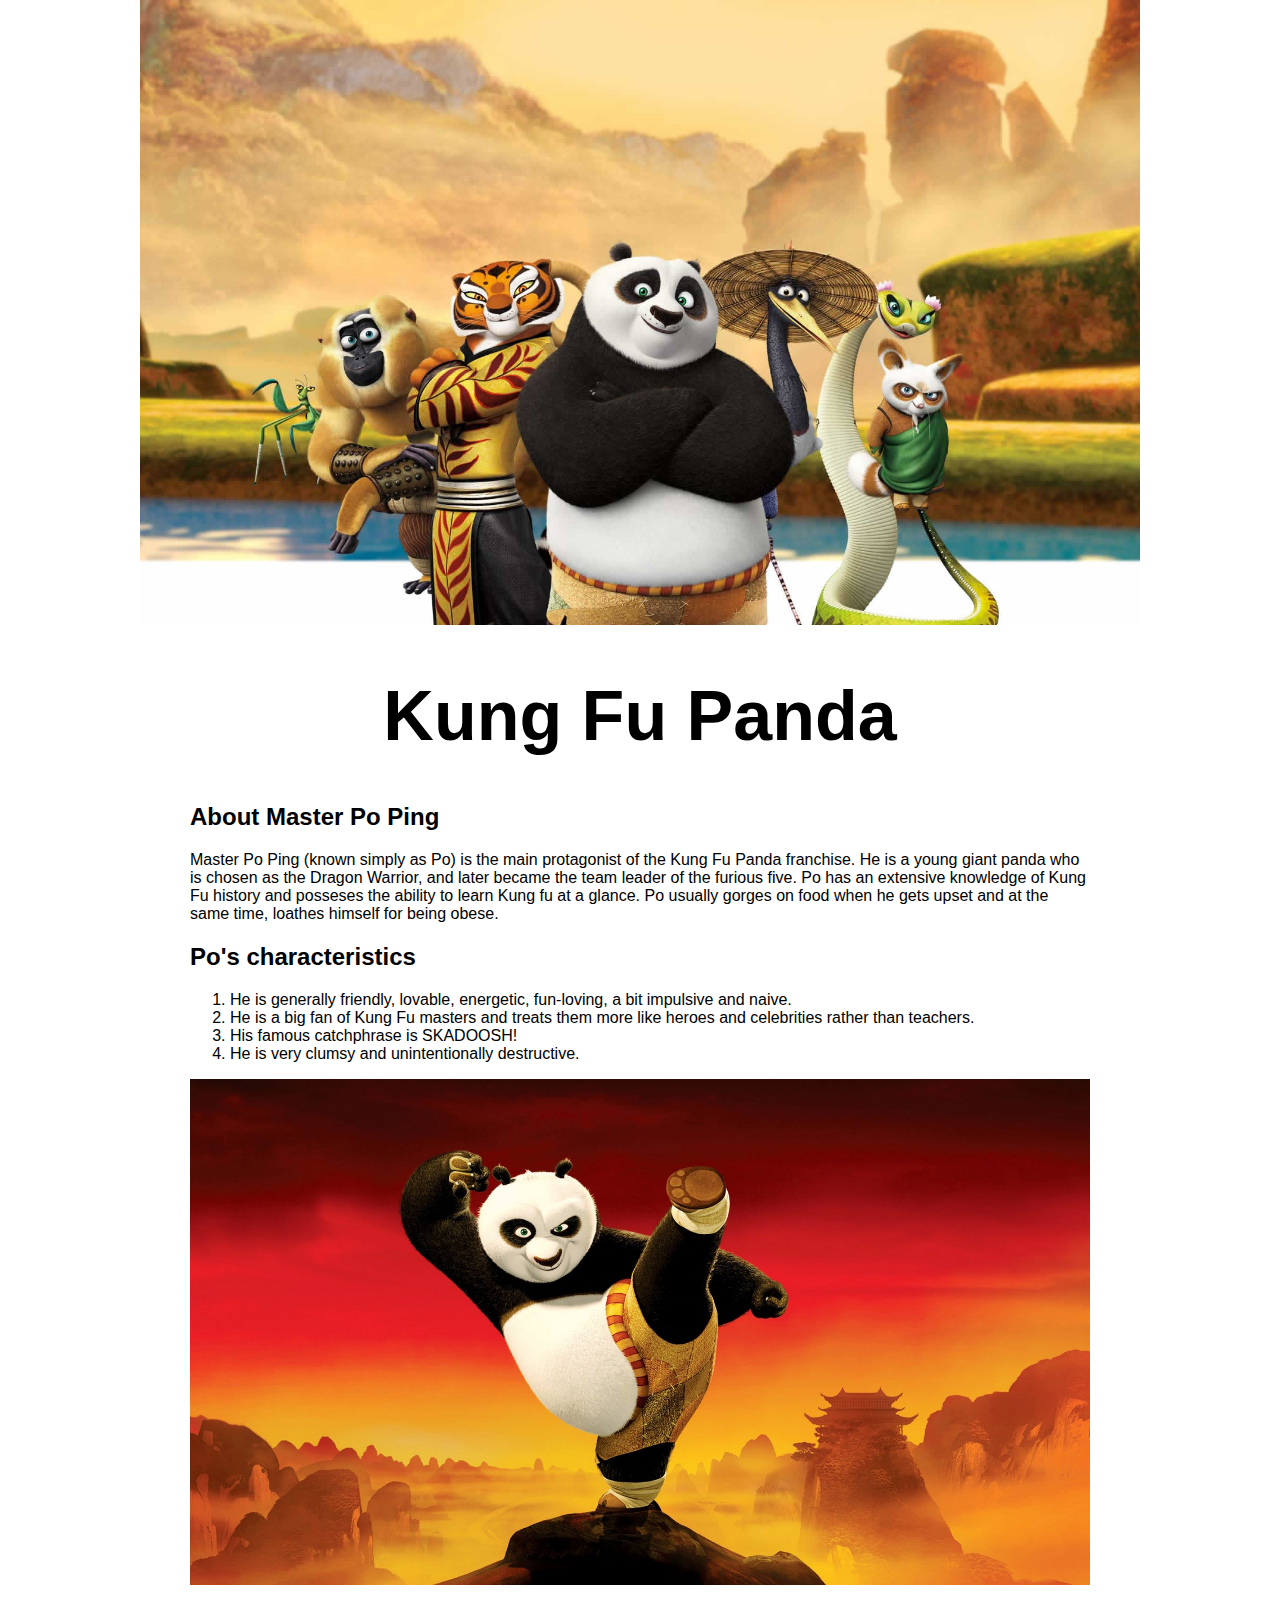
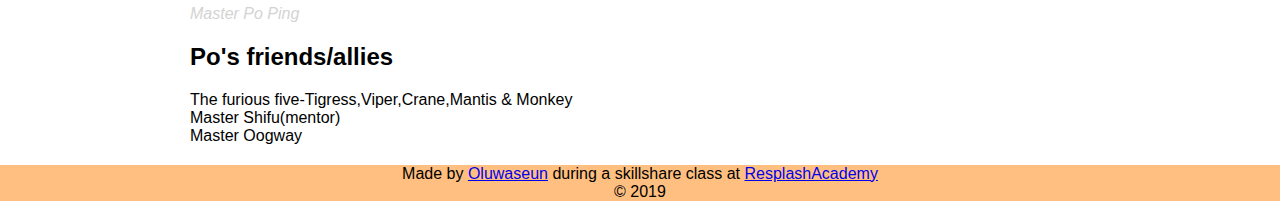
<file: index.html>
<!DOCTYPE html>
<html>
<head>
	<title>Kung Fu Panda</title>
	<link rel="stylesheet" type="text/css" href="css/hero.css">
</head>
<body>

	<div class="wrapper">
		<header>
			<img src="img/profile.jpg">
		<h1>Kung Fu Panda</h1>
	</header>
	<div class="content">
		<h2>About Master Po Ping</h2>
		<P>Master Po Ping (known simply as Po) is the main protagonist of the Kung Fu Panda franchise. He is a young giant panda who is chosen as the Dragon Warrior, and later became the team leader of the furious five. Po has an extensive knowledge of Kung Fu history and posseses the ability to learn Kung fu at a glance. Po usually gorges on food when he gets upset and at the same time, loathes himself for being obese.</P>
		<h2>Po's characteristics</h2>
		<ol>
			<li>He is generally friendly, lovable, energetic, fun-loving, a bit impulsive and naive.</li>
			<li>He is a big fan of Kung Fu masters and treats them more like heroes and celebrities rather than teachers.</li>
			<li>His famous catchphrase is SKADOOSH!</li>
			<li>He is very clumsy and unintentionally destructive.</li>
		</ol>
		<img class="big-image" src="img/big-image.jpg">
		<p class="caption">Master Po Ping</p>
		<h2>Po's friends/allies</h2>
		<ul>
			<li>The furious five-Tigress,Viper,Crane,Mantis & Monkey</li>
			<li>Master Shifu(mentor)</li>
			<li>Master Oogway</li>
		</ul>
	</div>

	<footer>
		<ul>
			<li>Made by <a href="http://www.instagram.com/seunadejimi" target="_blank" title="Visit Seun's website">Oluwaseun</a> during a skillshare class at <a href="http://www.resplash.academy" target="blank" title="Visit Resplash's website">ResplashAcademy</a></li>
			<li>&copy; 2019</li>
			
		</ul>
	</footer>
	</div>
</body>
</html>
</file>
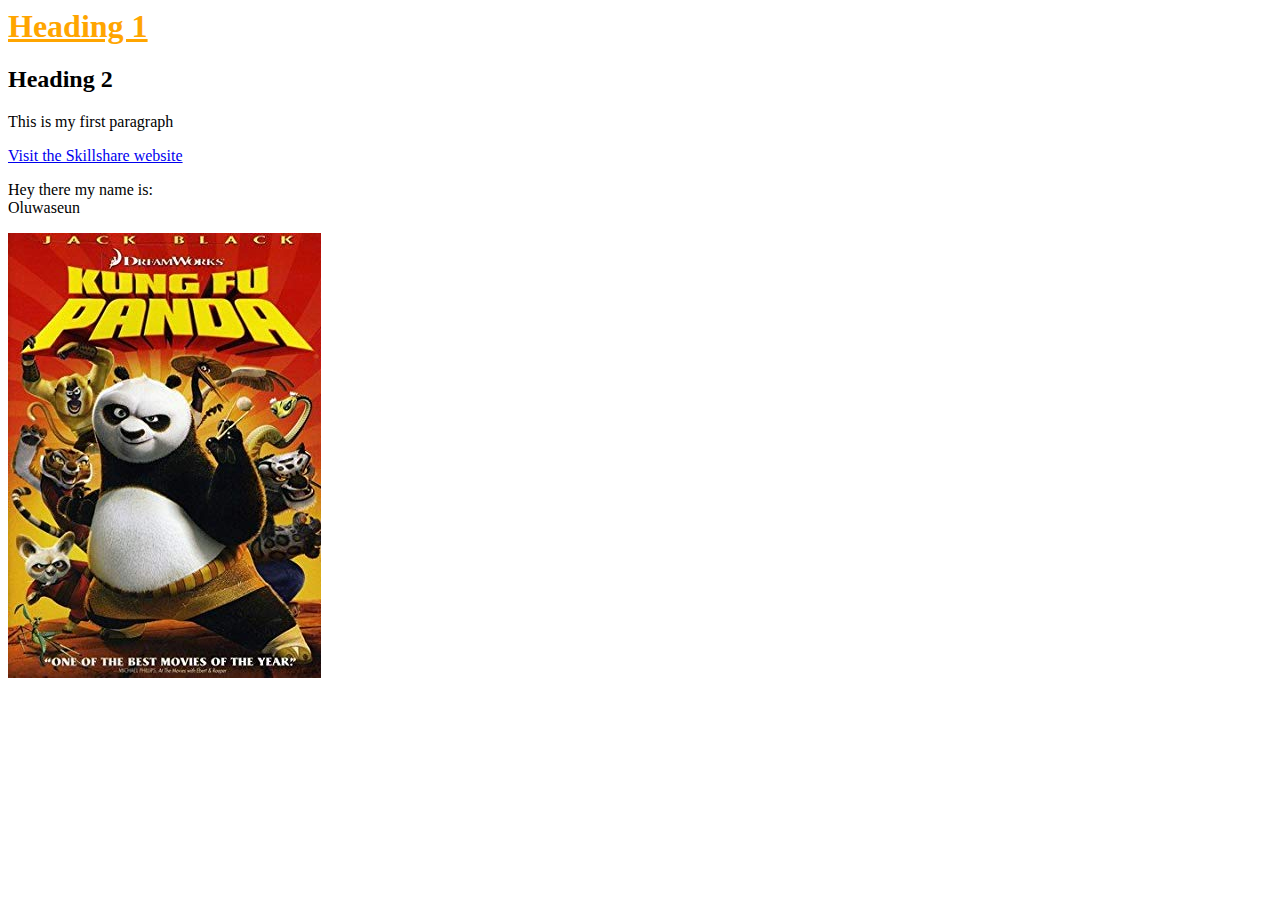
<file: elements.html>
<html>
<head>
	<title>Element!!!</title>
</head>
<body>
<h1 style="color:orange; text-decoration: underline;">Heading 1</h1>
<h2>Heading 2</h2>
<p>This is my first paragraph</p>
<div>
	<div>
		<div>
			<a href="http://skillshare.com"target="_blank">Visit the Skillshare website</a>
		</div>
	</div>
</div>

<p>Hey there my name is:<br>Oluwaseun</p>

<img src="test.jpg">
</body>
</html>
</file>
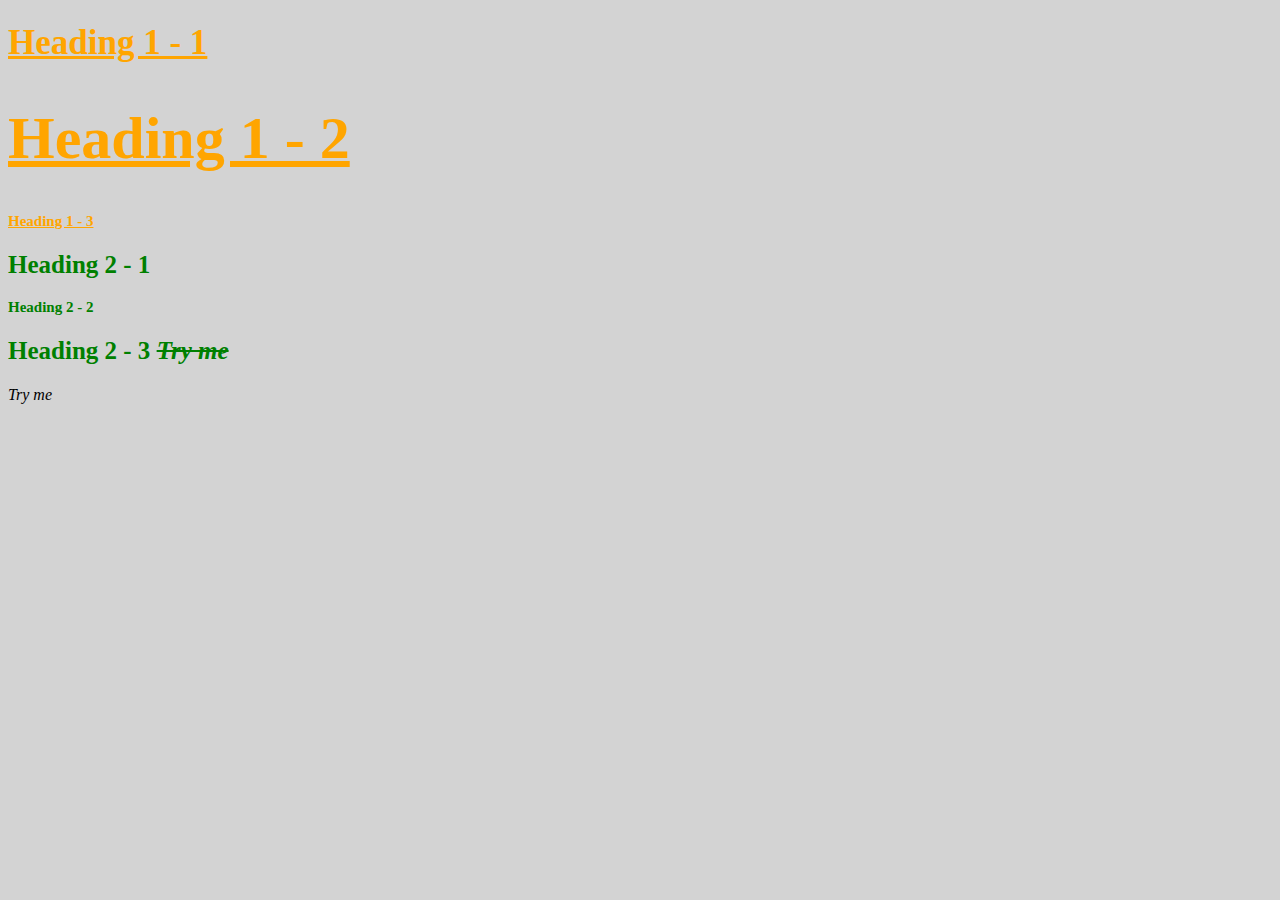
<file: stylish.html>
<!DOCTYPE html>
<html>
<head>
	<title>Stylish</title>
	<link rel="stylesheet" type="text/css" href="css/test.css">
</head>
<body>

<h1 id="first" class="small" style="font-size: 35px;">Heading 1 - 1</h1>
<h1>Heading 1 - 2</h1>
<h1 class="small">Heading 1 - 3</h1>
<h2>Heading 2 - 1</h2>
<h2 class="small">Heading 2 - 2</h2>
<h2>Heading 2 - 3 <span>Try me</span></h2>

<span>Try me</span>


</body>
</html>
</file>
<file: css/hero.css>
header{
	text-align: center;
}

html, body{
	font-family: Comic Sans MS, Gadget, sans-serif;
	margin: 0;
}


h1{
	font-size: 70px;
	color: black;
}

header img{
	max-width: 1000px;
}

.content{
	max-width: 900px;
	margin: 0 auto;
}

img.big-image{
	max-width: 100%;
}

p.caption{
	font-size: 16px;
	color: lightgrey;
	font-style: italic;
}

ul{
	list-style: none;
	padding: 0;
	margin: 0;
}

footer{
	margin-top: 20px;
	background-color: #ffbf80
}

footer ul{
	text-align: center;
}
</file>
<file: css/test.css>
body{
	background-color: lightgrey;
}
h1{
	color: orange;
	font-size: 60px;
	text-decoration: underline;
}

#first{
	font-size: 80px;
}

h2{
	font-size: 25px;
	color: green;
}

.small{
	font-size: 15px
}

span{
	font-style: italic; 
}

h2 span{
	text-decoration: line-through;
}
</file>
